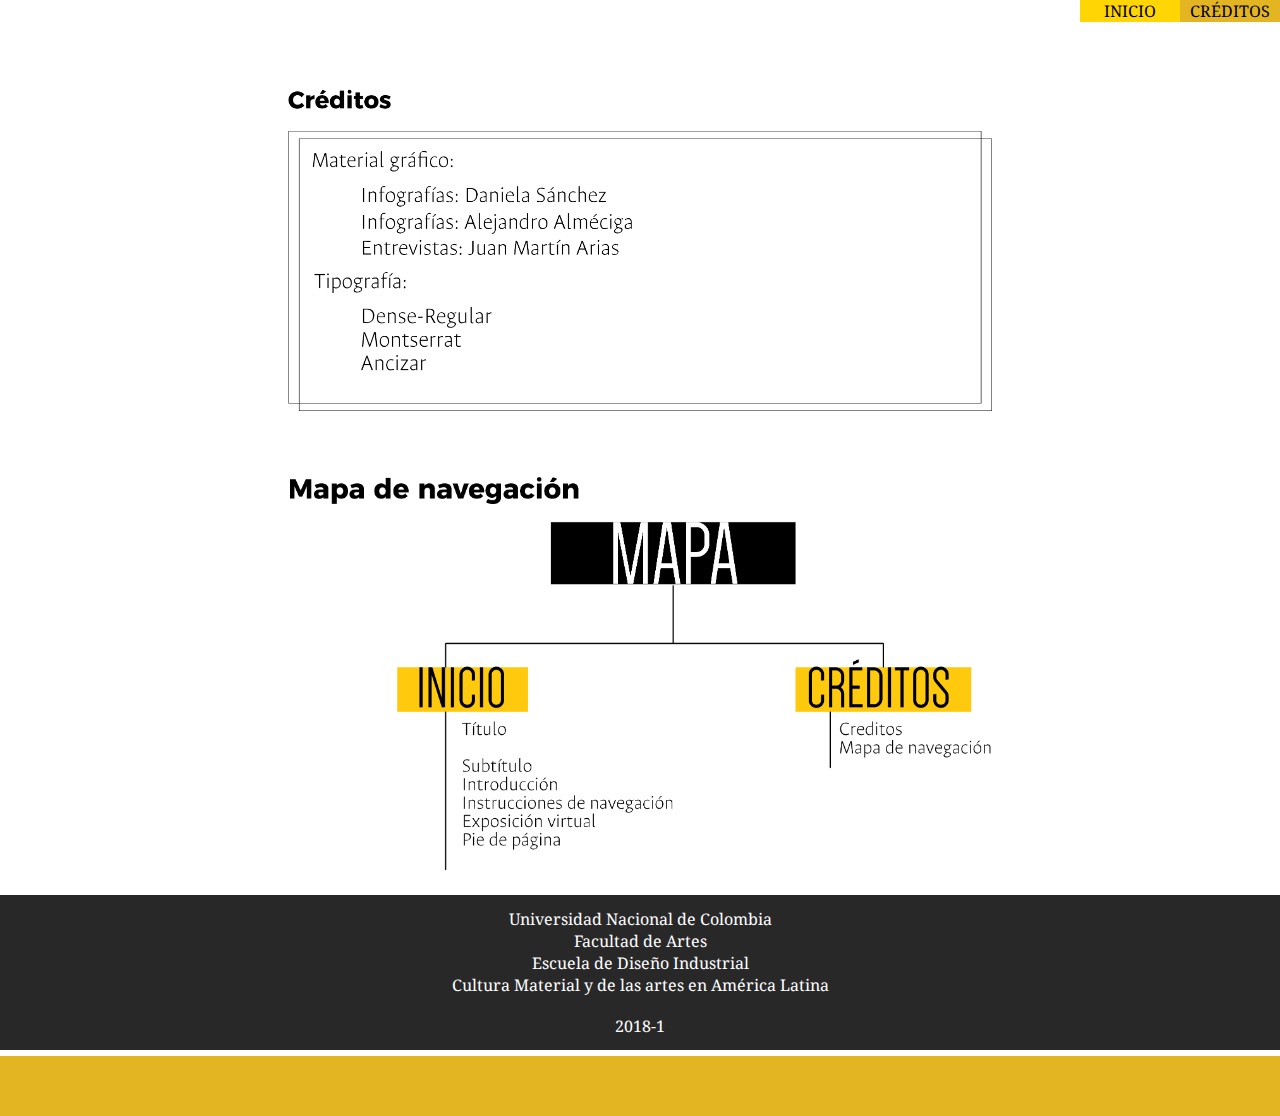
<file: credits.html>
<!DOCTYPE html>
<html>
<head>
    <!-- meta info-->
    <meta charset="utf-8" />
    <meta http-equiv="X-UA-Compatible" content="IE=edge">
    <title>Aula Viva</title>
    <meta name="viewport" content="width=device-width, initial-scale=1">
    <link rel="stylesheet" type="text/css" media="screen" href="main.css" />
    <script src="main.js"></script>
</head>
<body class="main-container--flex">
    <!-- navegación -->
    <div class="navbar container">
        <div class="menu">
            <ul class="menu-bar navbar container">
                <li class="menu-item home"><a class="a-nav-item" href="index.html">INICIO</a></li>
                <li class="menu-item credits"><a class="a-nav-item" href="#">CRÉDITOS</a></li>
            </ul>
        </div>
    </div>
    <!-- creditos y mapa de navegación-->
    <div class="container img">
        <img class=" img-1" src="images/creditos.png" alt="creditos">
    </div>
    <div class="container img">
        <img class="img-2" src="images/mapa.png" alt="mapa">
    </div>
    <!-- pie de pagina  creditos-->
    <div>
        <div class="container footer">
            <div class="p-footer">
                <p>Universidad Nacional de Colombia</p>
                <p>Facultad de Artes</p>
                <p>Escuela de Diseño Industrial</p>
                <p>Cultura Material y de las artes en América Latina</p>
                <p class="deep-p">2018-1</p>
            </div>

        </div>
        <div class="yellow-footer"></div>
    </div>
    <!-- linea amarilla-->
    
</body>
</html>
</file>
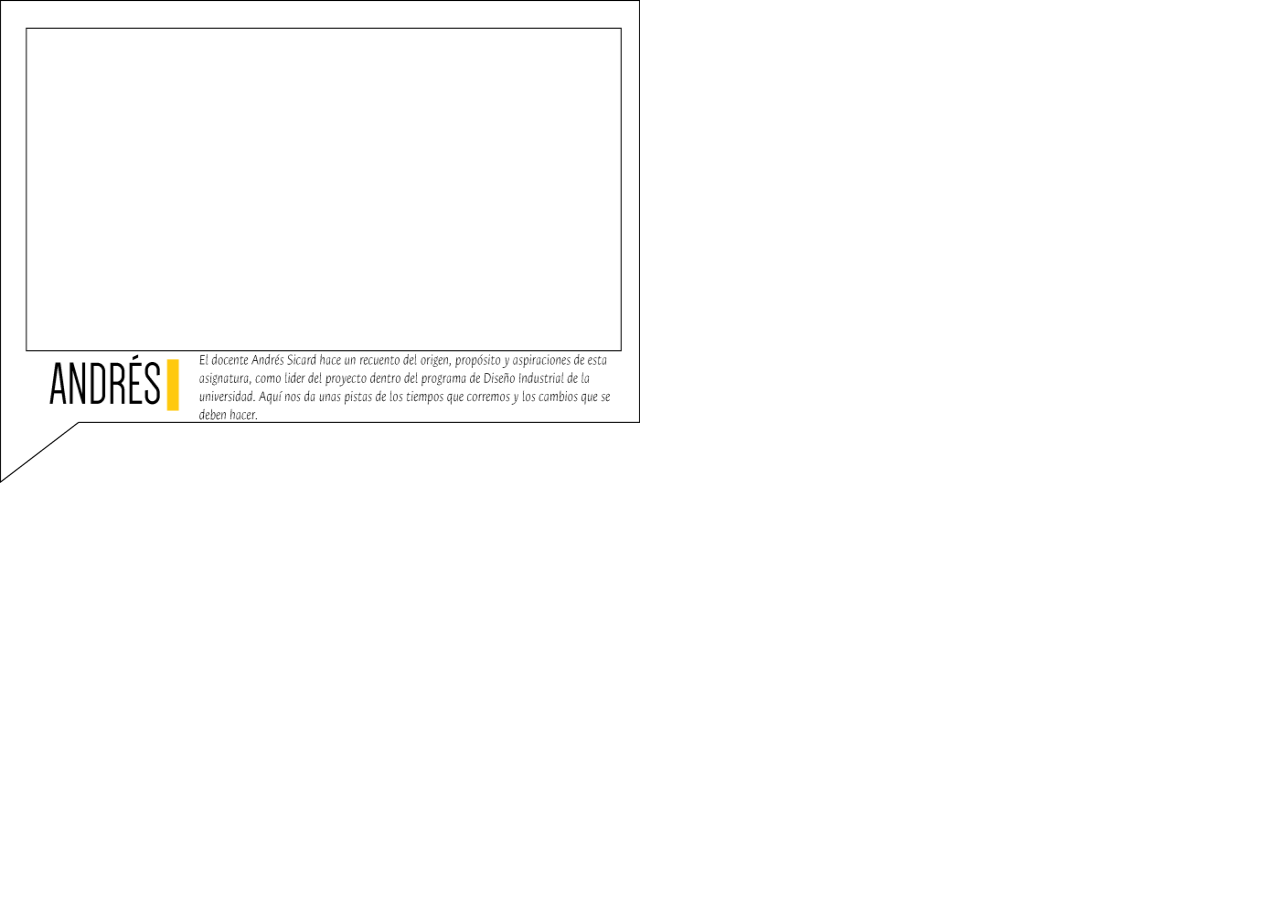
<file: videos/video1.html>
<!DOCTYPE html>
<html>
<!-- donde se hace el juego, en el index se llama como un iframe-->
<head>
    <meta charset="utf-8" />
    <meta http-equiv="X-UA-Compatible" content="IE=edge">
    <title>Aula virtual</title>
    <link rel="stylesheet" href="../main.css">
</head>
<body>
    <div class="container subtitle video1">
        <iframe width="560" height="315" class="frame-video1" src="https://www.youtube.com/embed/UlY4NH-JTqg" frameborder="0" allow="autoplay; encrypted-media" allowfullscreen></iframe>
    </div>
</body>
</html>
</file>
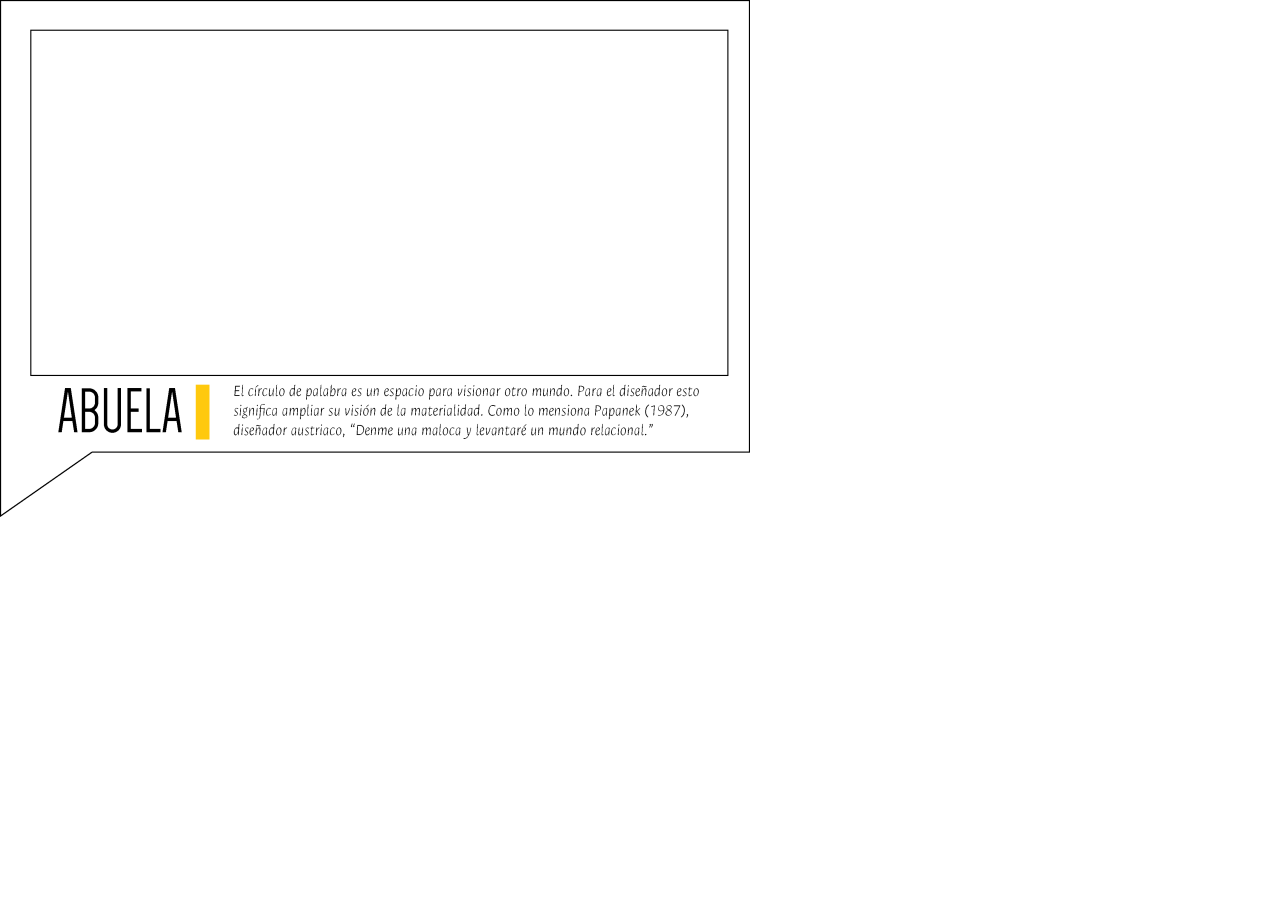
<file: videos/video2.html>
<!DOCTYPE html>
<html>
<!-- donde se hace el juego, en el index se llama como un iframe-->
<head>
    <meta charset="utf-8" />
    <meta http-equiv="X-UA-Compatible" content="IE=edge">
    <title>Aula virtual</title>
    <link rel="stylesheet" href="../main.css">
</head>
<body>
    <div class="container subtitle video2">
        <iframe width="560" height="315" class="frame-video2" src="https://www.youtube.com/embed/kC_HFxqDd5g?start=13" frameborder="0" allow="autoplay; encrypted-media" allowfullscreen></iframe>
    </div>
</body>
</html>
</file>
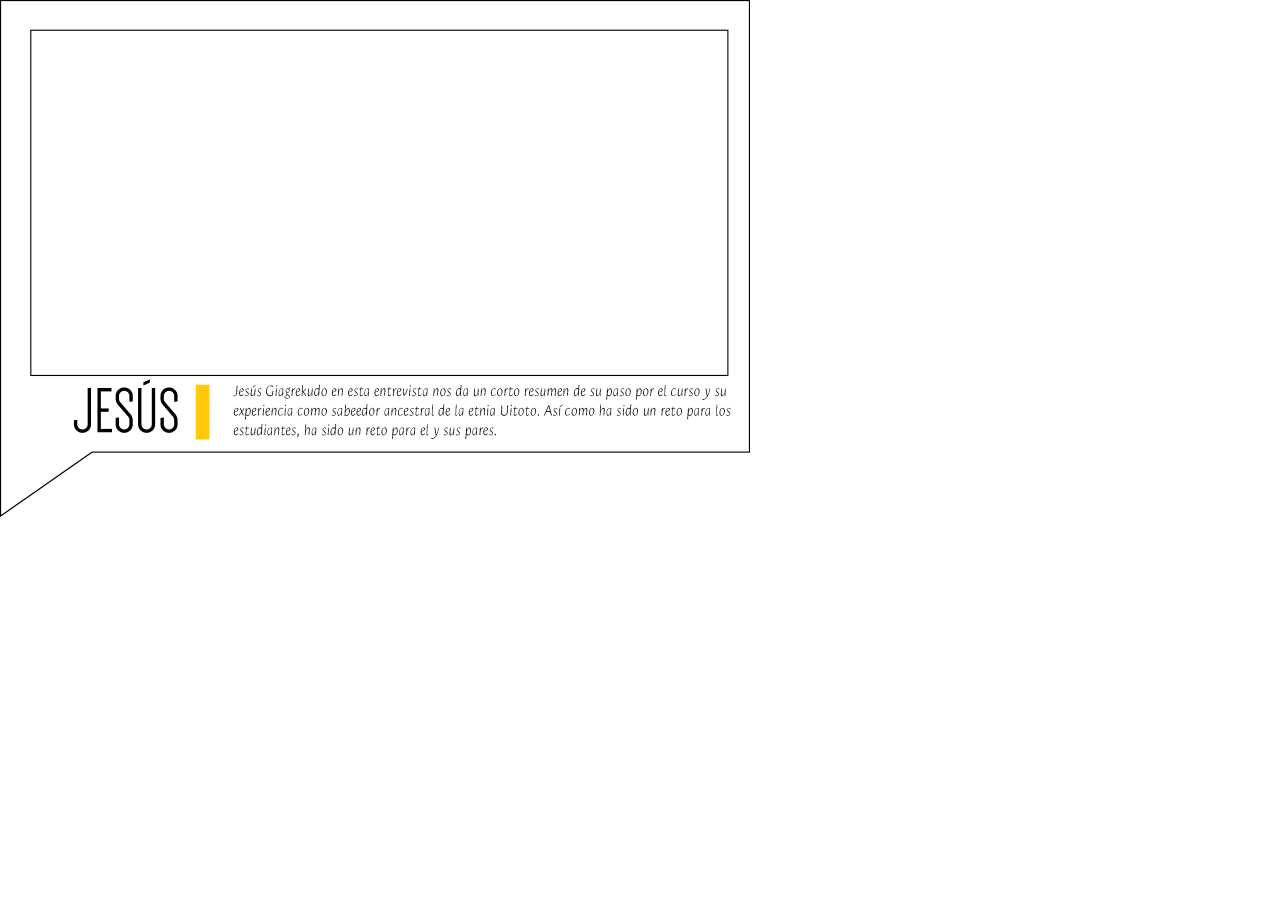
<file: videos/video3.html>
<!DOCTYPE html>
<html>
<!-- donde se hace el juego, en el index se llama como un iframe-->
<head>
    <meta charset="utf-8" />
    <meta http-equiv="X-UA-Compatible" content="IE=edge">
    <title>Aula virtual</title>
    <link rel="stylesheet" href="../main.css">
</head>
<body>
    <div class="container subtitle video3">
        <iframe width="560" height="315" class="frame-video2" src="https://www.youtube.com/embed/tHupAlXQPr0" frameborder="0" allow="autoplay; encrypted-media" allowfullscreen></iframe>
    </div>
</body>
</html>
</file>
<file: main.css>
/* fuentes */
@import url('https://fonts.gogleapis.com/css?family=Montserrat:700|Source+Sans+Pro:300i');
@import url('https://fonts.googleapis.com/css2?family=Noto+Serif&display=swap');

/* all */
html, body {
    height: 100%;
}

*{
    margin: 0;
    padding: 0;
    border: 0; 
    font-family: 'Noto Serif', serif;

}
/* contenedor se inicia el flex */
.container{
    display: flex;
    flex-wrap: wrap;
    flex-direction: row;
}
.video1{
    background: url(images/marcovideo1.png) no-repeat;
    width: 800px;
    height: 600px;
}
.video2{
    background: url(videos/marcovideo2.png) no-repeat;
    width: 800px;
    height: 600px;
}
.video3{
    background: url(videos/marcovideo3.png) no-repeat;
    width: 800px;
    height: 600px;
}
.frame-video1{
    position: absolute;
    left: 38px;
    top: 32px;
}

.frame-video2{
    position: absolute;
    left: 95px;
    top: 45px;
}
/* tags */
a{
    text-decoration: none;
}
/* imagenes como la del titulo */
.img-medium{
    width: 450px;
    max-width: 100%; 
    max-height: 450px; 
    min-height: 450px; 
    min-width: 450px;
}
.img-1{
    margin-top: 3%;
    width: 55%;
    height: auto;
}

.img-2{
    margin-top: 5%;
    width: 55%;
    height: auto;
}
.img-wide{
    width: 100%;
    max-height: 250px;
    max-width: 800px;
    margin-bottom: 5%;
}
/* barras negras del subtitulo */
hr {
    height: 8px;
    flex-basis: 30%;
    background-color: black;
    border: 1px solid black;
    margin: 1em 0;
    padding: 0;
}
.deep-p{
    margin-top: 5%;
}
/* para centrar las imagenes tanto del index como de creditos */
.img{
    justify-content: center;
}
/* main flex */
.navbar{
    justify-content: flex-end;
    align-content: space-between;
}

/* menu */
.menu-bar{ 
    list-style-type: none;
    flex: 2;
    width: 200px;
    height: 50px;
}
/* flex hijos */
.menu-item{
    flex-basis: 50%;
    display: flex;
    justify-content: center;
}
/* colores de paginas */
.home{
    background-color: #ffd503;
}
.credits{
    background-color: #e3b522;
}
.main-container--flex {
    display: flex;
    flex-direction: column;
    justify-content: space-between;
    min-width: 250px;
}
.a-nav-item{
    align-self: center;
    color: black;
}

/* title */
.title{
    justify-content: center;
}

.subtitle{
    justify-content: center;
    
}
/* añadirle el sombreado al subtitulo */
.div-subtitle{
    justify-content: center;
    flex-basis: 68%;
    background-color: #e3b522;
    padding-left: 0.5%;
    padding-right: 0.5%;
    -webkit-box-shadow: 9px 10px 14px -2px rgba(0,0,0,0.31);
    -moz-box-shadow: 9px 10px 14px -2px rgba(0,0,0,0.31);
    box-shadow: 9px 10px 14px -2px rgba(0,0,0,0.31);
}
/* texto subtitulo */
/* subtitulo */
.h2-subtitle{
    font-family: 'Montserrat', sans-serif;
    text-align: center;
    align-content: space-between;
}
/* texto */
.text-subtitle{
    font-family: 'Source Sans Pro', sans-serif;
    margin-top: 3%;
    margin-left: 37%;
    margin-right: 37%;
    text-align: center;
    justify-content: center;
}
/*game */
/* centrar instrucciones */
.instruction{
    justify-content: center;
}
/* margen a los lados */
.title-instruction{
    flex-basis: 68%;
}
/* footer */



.footer{
    justify-content: center;
    background-color: #282829;
    margin-top: 2%;

}
.p-footer{
    font-family: 'Source Sans Pro', sans-serif;
    padding-top: 1%;
    padding-bottom: 1%;
    color: white;
    text-align: center;
}
/* franja amarilla */
.yellow-footer{
    background-color: #e3b522;
    margin-top: 0.5%;
    height: 60px;
}
/* centrar el juego */
.phaser-game{
    justify-content: center;
}
.phaser-warning {
    display: none;
    text-align: center;
    color: gray;
    background: #ffecec;
    margin: 0 10%;
    font-style: italic;
}

#saludo{
    display: none;
}

/* responsive */
/* Media queries*/

@media screen and (max-width: 1200px) {
    .phaser-game {
        display: none;
    }
    .phaser-warning {
        display: block;
    }
}
@media (max-width: 700px){
    .text-subtitle{
        margin-left: 20%;
        margin-right: 20%;
    }
}
</file>
